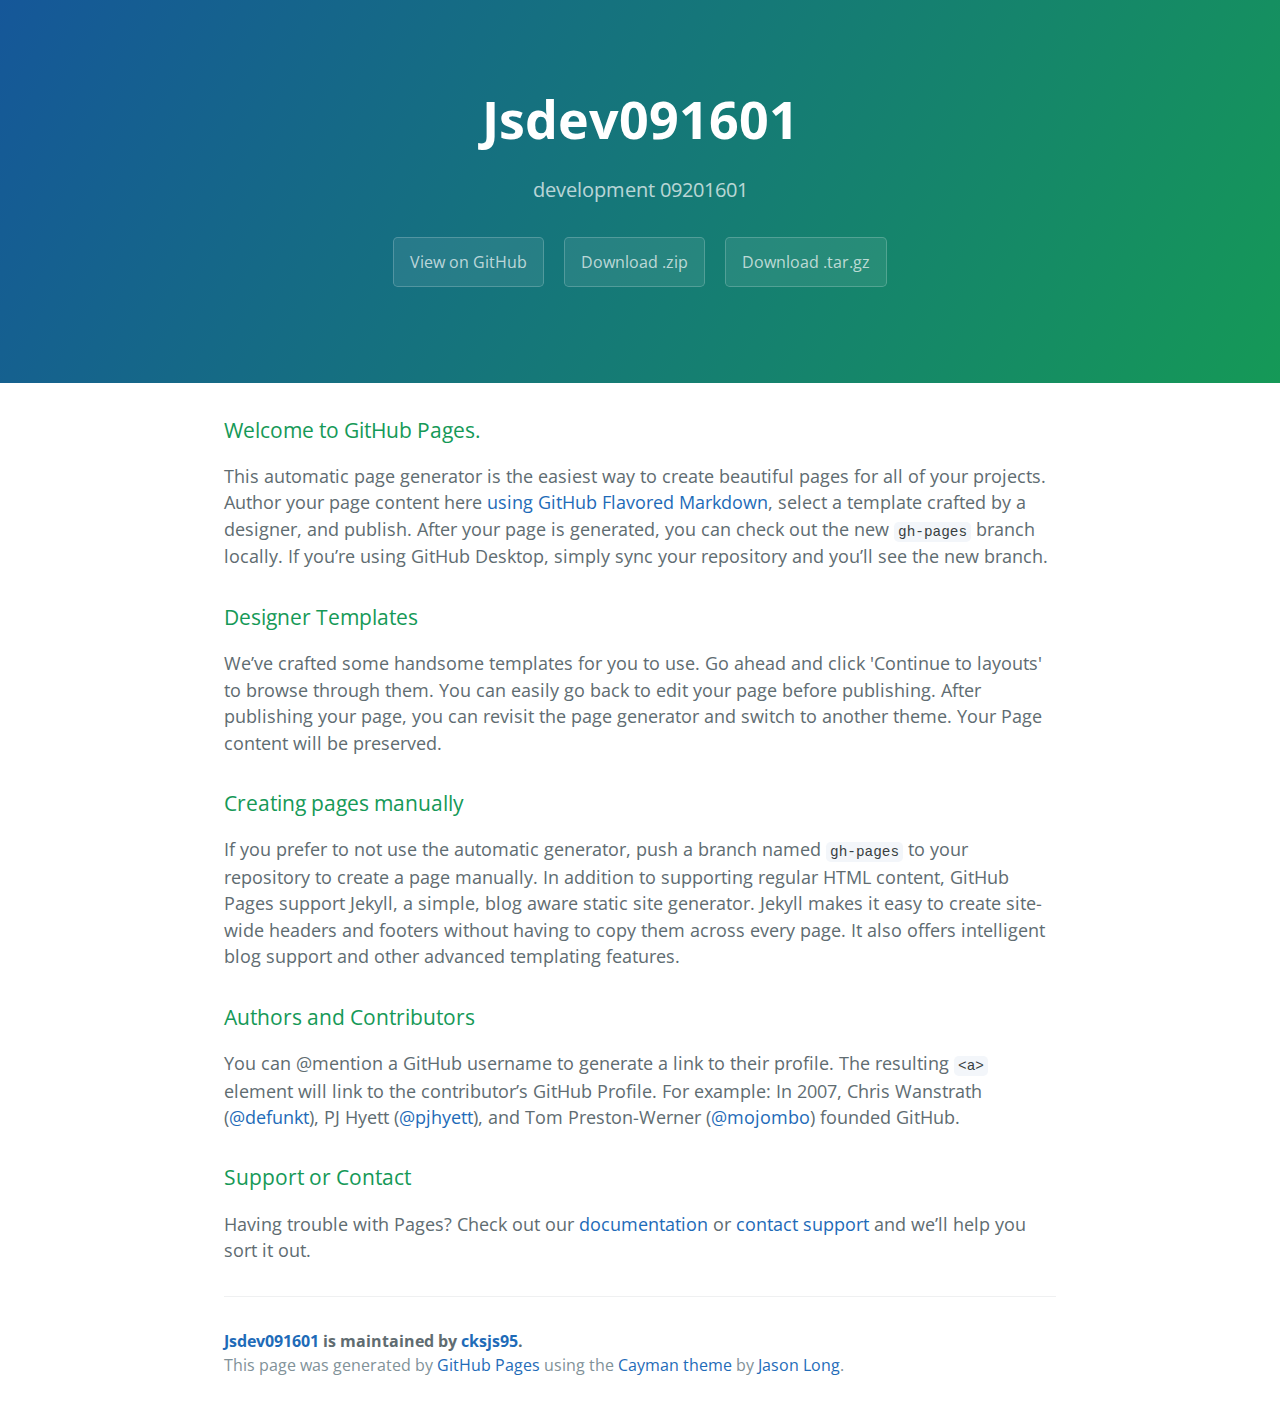
<file: index.html>
<!DOCTYPE html>
<html lang="en-us">
  <head>
    <meta charset="UTF-8">
    <title>Jsdev091601 by cksjs95</title>
    <meta name="viewport" content="width=device-width, initial-scale=1">
    <link rel="stylesheet" type="text/css" href="stylesheets/normalize.css" media="screen">
    <link href='https://fonts.googleapis.com/css?family=Open+Sans:400,700' rel='stylesheet' type='text/css'>
    <link rel="stylesheet" type="text/css" href="stylesheets/stylesheet.css" media="screen">
    <link rel="stylesheet" type="text/css" href="stylesheets/github-light.css" media="screen">
  </head>
  <body>
    <section class="page-header">
      <h1 class="project-name">Jsdev091601</h1>
      <h2 class="project-tagline">development 09201601</h2>
      <a href="https://github.com/cksjs95/jsdev091601" class="btn">View on GitHub</a>
      <a href="https://github.com/cksjs95/jsdev091601/zipball/master" class="btn">Download .zip</a>
      <a href="https://github.com/cksjs95/jsdev091601/tarball/master" class="btn">Download .tar.gz</a>
    </section>

    <section class="main-content">
      <h3>
<a id="welcome-to-github-pages" class="anchor" href="#welcome-to-github-pages" aria-hidden="true"><span aria-hidden="true" class="octicon octicon-link"></span></a>Welcome to GitHub Pages.</h3>

<p>This automatic page generator is the easiest way to create beautiful pages for all of your projects. Author your page content here <a href="https://guides.github.com/features/mastering-markdown/">using GitHub Flavored Markdown</a>, select a template crafted by a designer, and publish. After your page is generated, you can check out the new <code>gh-pages</code> branch locally. If you’re using GitHub Desktop, simply sync your repository and you’ll see the new branch.</p>

<h3>
<a id="designer-templates" class="anchor" href="#designer-templates" aria-hidden="true"><span aria-hidden="true" class="octicon octicon-link"></span></a>Designer Templates</h3>

<p>We’ve crafted some handsome templates for you to use. Go ahead and click 'Continue to layouts' to browse through them. You can easily go back to edit your page before publishing. After publishing your page, you can revisit the page generator and switch to another theme. Your Page content will be preserved.</p>

<h3>
<a id="creating-pages-manually" class="anchor" href="#creating-pages-manually" aria-hidden="true"><span aria-hidden="true" class="octicon octicon-link"></span></a>Creating pages manually</h3>

<p>If you prefer to not use the automatic generator, push a branch named <code>gh-pages</code> to your repository to create a page manually. In addition to supporting regular HTML content, GitHub Pages support Jekyll, a simple, blog aware static site generator. Jekyll makes it easy to create site-wide headers and footers without having to copy them across every page. It also offers intelligent blog support and other advanced templating features.</p>

<h3>
<a id="authors-and-contributors" class="anchor" href="#authors-and-contributors" aria-hidden="true"><span aria-hidden="true" class="octicon octicon-link"></span></a>Authors and Contributors</h3>

<p>You can @mention a GitHub username to generate a link to their profile. The resulting <code>&lt;a&gt;</code> element will link to the contributor’s GitHub Profile. For example: In 2007, Chris Wanstrath (<a href="https://github.com/defunkt" class="user-mention">@defunkt</a>), PJ Hyett (<a href="https://github.com/pjhyett" class="user-mention">@pjhyett</a>), and Tom Preston-Werner (<a href="https://github.com/mojombo" class="user-mention">@mojombo</a>) founded GitHub.</p>

<h3>
<a id="support-or-contact" class="anchor" href="#support-or-contact" aria-hidden="true"><span aria-hidden="true" class="octicon octicon-link"></span></a>Support or Contact</h3>

<p>Having trouble with Pages? Check out our <a href="https://help.github.com/pages">documentation</a> or <a href="https://github.com/contact">contact support</a> and we’ll help you sort it out.</p>

      <footer class="site-footer">
        <span class="site-footer-owner"><a href="https://github.com/cksjs95/jsdev091601">Jsdev091601</a> is maintained by <a href="https://github.com/cksjs95">cksjs95</a>.</span>

        <span class="site-footer-credits">This page was generated by <a href="https://pages.github.com">GitHub Pages</a> using the <a href="https://github.com/jasonlong/cayman-theme">Cayman theme</a> by <a href="https://twitter.com/jasonlong">Jason Long</a>.</span>
      </footer>

    </section>

  
  </body>
</html>
</file>
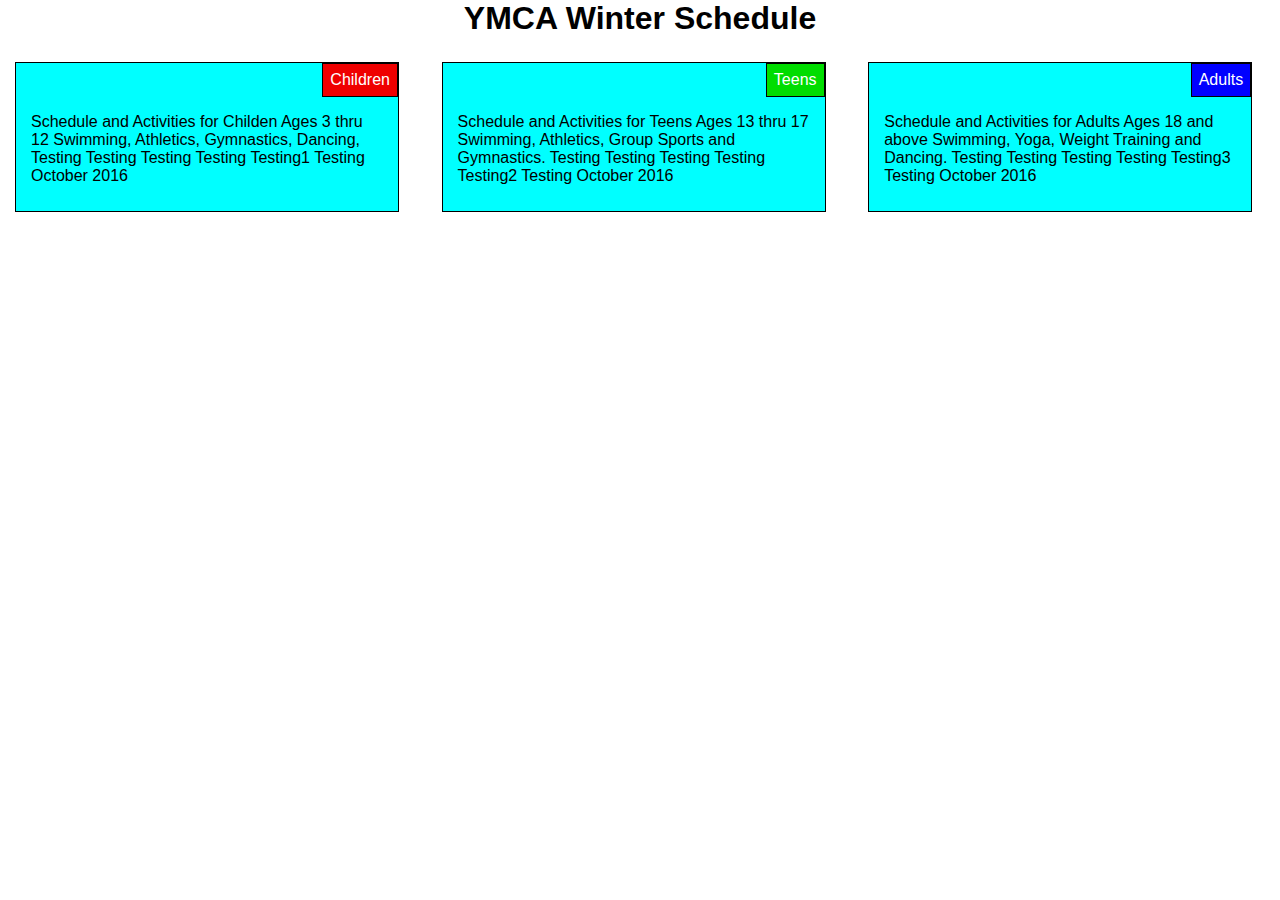
<file: site/module2/index.html>
<!DOCTYPE html>
<html>
<head>
<meta charset="utf-8">
<meta name="viewport" content="width=device-width, initial-scale=1">
<title>YMCA Winter Schedule</title>
<link rel="stylesheet" href="https://cksjs95.github.io/jsdev091601/site/module2/css/styles_mod2.css">
</head>

<body>
<h1>YMCA Winter Schedule</h1>

<div class="row">
  <div class="col-lg-4 col-md-6 col-sm-12">
     <section><p id="p1">Children</p>
        Schedule and Activities for Childen
        Ages 3 thru 12
        Swimming, Athletics, Gymnastics, Dancing, Testing Testing Testing Testing Testing1 Testing October 2016
     </section>
  </div>
  <div class="col-lg-4 col-md-6 col-sm-12">
     <section><p id="p2">Teens</p>
      Schedule and Activities for Teens
      Ages 13 thru 17 
      Swimming, Athletics, Group Sports and Gymnastics. Testing Testing Testing Testing Testing2 Testing October 2016
    </section>
  </div>
  <div class="col-lg-4 col-md-12 col-sm-12">
    <section><p id="p3">Adults</p>
      Schedule and Activities for Adults
      Ages 18 and above
      Swimming, Yoga, Weight Training and Dancing. Testing Testing Testing Testing Testing3 Testing October 2016
    </section>
  </div>
</div>

</body>
</html>
</file>
<file: stylesheets/stylesheet.css>
* {
  box-sizing: border-box; }

body {
  padding: 0;
  margin: 0;
  font-family: "Open Sans", "Helvetica Neue", Helvetica, Arial, sans-serif;
  font-size: 16px;
  line-height: 1.5;
  color: #606c71; }

a {
  color: #1e6bb8;
  text-decoration: none; }
  a:hover {
    text-decoration: underline; }

.btn {
  display: inline-block;
  margin-bottom: 1rem;
  color: rgba(255, 255, 255, 0.7);
  background-color: rgba(255, 255, 255, 0.08);
  border-color: rgba(255, 255, 255, 0.2);
  border-style: solid;
  border-width: 1px;
  border-radius: 0.3rem;
  transition: color 0.2s, background-color 0.2s, border-color 0.2s; }
  .btn + .btn {
    margin-left: 1rem; }

.btn:hover {
  color: rgba(255, 255, 255, 0.8);
  text-decoration: none;
  background-color: rgba(255, 255, 255, 0.2);
  border-color: rgba(255, 255, 255, 0.3); }

@media screen and (min-width: 64em) {
  .btn {
    padding: 0.75rem 1rem; } }

@media screen and (min-width: 42em) and (max-width: 64em) {
  .btn {
    padding: 0.6rem 0.9rem;
    font-size: 0.9rem; } }

@media screen and (max-width: 42em) {
  .btn {
    display: block;
    width: 100%;
    padding: 0.75rem;
    font-size: 0.9rem; }
    .btn + .btn {
      margin-top: 1rem;
      margin-left: 0; } }

.page-header {
  color: #fff;
  text-align: center;
  background-color: #159957;
  background-image: linear-gradient(120deg, #155799, #159957); }

@media screen and (min-width: 64em) {
  .page-header {
    padding: 5rem 6rem; } }

@media screen and (min-width: 42em) and (max-width: 64em) {
  .page-header {
    padding: 3rem 4rem; } }

@media screen and (max-width: 42em) {
  .page-header {
    padding: 2rem 1rem; } }

.project-name {
  margin-top: 0;
  margin-bottom: 0.1rem; }

@media screen and (min-width: 64em) {
  .project-name {
    font-size: 3.25rem; } }

@media screen and (min-width: 42em) and (max-width: 64em) {
  .project-name {
    font-size: 2.25rem; } }

@media screen and (max-width: 42em) {
  .project-name {
    font-size: 1.75rem; } }

.project-tagline {
  margin-bottom: 2rem;
  font-weight: normal;
  opacity: 0.7; }

@media screen and (min-width: 64em) {
  .project-tagline {
    font-size: 1.25rem; } }

@media screen and (min-width: 42em) and (max-width: 64em) {
  .project-tagline {
    font-size: 1.15rem; } }

@media screen and (max-width: 42em) {
  .project-tagline {
    font-size: 1rem; } }

.main-content :first-child {
  margin-top: 0; }
.main-content img {
  max-width: 100%; }
.main-content h1, .main-content h2, .main-content h3, .main-content h4, .main-content h5, .main-content h6 {
  margin-top: 2rem;
  margin-bottom: 1rem;
  font-weight: normal;
  color: #159957; }
.main-content p {
  margin-bottom: 1em; }
.main-content code {
  padding: 2px 4px;
  font-family: Consolas, "Liberation Mono", Menlo, Courier, monospace;
  font-size: 0.9rem;
  color: #383e41;
  background-color: #f3f6fa;
  border-radius: 0.3rem; }
.main-content pre {
  padding: 0.8rem;
  margin-top: 0;
  margin-bottom: 1rem;
  font: 1rem Consolas, "Liberation Mono", Menlo, Courier, monospace;
  color: #567482;
  word-wrap: normal;
  background-color: #f3f6fa;
  border: solid 1px #dce6f0;
  border-radius: 0.3rem; }
  .main-content pre > code {
    padding: 0;
    margin: 0;
    font-size: 0.9rem;
    color: #567482;
    word-break: normal;
    white-space: pre;
    background: transparent;
    border: 0; }
.main-content .highlight {
  margin-bottom: 1rem; }
  .main-content .highlight pre {
    margin-bottom: 0;
    word-break: normal; }
.main-content .highlight pre, .main-content pre {
  padding: 0.8rem;
  overflow: auto;
  font-size: 0.9rem;
  line-height: 1.45;
  border-radius: 0.3rem; }
.main-content pre code, .main-content pre tt {
  display: inline;
  max-width: initial;
  padding: 0;
  margin: 0;
  overflow: initial;
  line-height: inherit;
  word-wrap: normal;
  background-color: transparent;
  border: 0; }
  .main-content pre code:before, .main-content pre code:after, .main-content pre tt:before, .main-content pre tt:after {
    content: normal; }
.main-content ul, .main-content ol {
  margin-top: 0; }
.main-content blockquote {
  padding: 0 1rem;
  margin-left: 0;
  color: #819198;
  border-left: 0.3rem solid #dce6f0; }
  .main-content blockquote > :first-child {
    margin-top: 0; }
  .main-content blockquote > :last-child {
    margin-bottom: 0; }
.main-content table {
  display: block;
  width: 100%;
  overflow: auto;
  word-break: normal;
  word-break: keep-all; }
  .main-content table th {
    font-weight: bold; }
  .main-content table th, .main-content table td {
    padding: 0.5rem 1rem;
    border: 1px solid #e9ebec; }
.main-content dl {
  padding: 0; }
  .main-content dl dt {
    padding: 0;
    margin-top: 1rem;
    font-size: 1rem;
    font-weight: bold; }
  .main-content dl dd {
    padding: 0;
    margin-bottom: 1rem; }
.main-content hr {
  height: 2px;
  padding: 0;
  margin: 1rem 0;
  background-color: #eff0f1;
  border: 0; }

@media screen and (min-width: 64em) {
  .main-content {
    max-width: 64rem;
    padding: 2rem 6rem;
    margin: 0 auto;
    font-size: 1.1rem; } }

@media screen and (min-width: 42em) and (max-width: 64em) {
  .main-content {
    padding: 2rem 4rem;
    font-size: 1.1rem; } }

@media screen and (max-width: 42em) {
  .main-content {
    padding: 2rem 1rem;
    font-size: 1rem; } }

.site-footer {
  padding-top: 2rem;
  margin-top: 2rem;
  border-top: solid 1px #eff0f1; }

.site-footer-owner {
  display: block;
  font-weight: bold; }

.site-footer-credits {
  color: #819198; }

@media screen and (min-width: 64em) {
  .site-footer {
    font-size: 1rem; } }

@media screen and (min-width: 42em) and (max-width: 64em) {
  .site-footer {
    font-size: 1rem; } }

@media screen and (max-width: 42em) {
  .site-footer {
    font-size: 0.9rem; } }
</file>
<file: stylesheets/github-light.css>
/*
The MIT License (MIT)

Copyright (c) 2016 GitHub, Inc.

Permission is hereby granted, free of charge, to any person obtaining a copy
of this software and associated documentation files (the "Software"), to deal
in the Software without restriction, including without limitation the rights
to use, copy, modify, merge, publish, distribute, sublicense, and/or sell
copies of the Software, and to permit persons to whom the Software is
furnished to do so, subject to the following conditions:

The above copyright notice and this permission notice shall be included in all
copies or substantial portions of the Software.

THE SOFTWARE IS PROVIDED "AS IS", WITHOUT WARRANTY OF ANY KIND, EXPRESS OR
IMPLIED, INCLUDING BUT NOT LIMITED TO THE WARRANTIES OF MERCHANTABILITY,
FITNESS FOR A PARTICULAR PURPOSE AND NONINFRINGEMENT. IN NO EVENT SHALL THE
AUTHORS OR COPYRIGHT HOLDERS BE LIABLE FOR ANY CLAIM, DAMAGES OR OTHER
LIABILITY, WHETHER IN AN ACTION OF CONTRACT, TORT OR OTHERWISE, ARISING FROM,
OUT OF OR IN CONNECTION WITH THE SOFTWARE OR THE USE OR OTHER DEALINGS IN THE
SOFTWARE.

*/

.pl-c /* comment */ {
  color: #969896;
}

.pl-c1 /* constant, variable.other.constant, support, meta.property-name, support.constant, support.variable, meta.module-reference, markup.raw, meta.diff.header */,
.pl-s .pl-v /* string variable */ {
  color: #0086b3;
}

.pl-e /* entity */,
.pl-en /* entity.name */ {
  color: #795da3;
}

.pl-smi /* variable.parameter.function, storage.modifier.package, storage.modifier.import, storage.type.java, variable.other */,
.pl-s .pl-s1 /* string source */ {
  color: #333;
}

.pl-ent /* entity.name.tag */ {
  color: #63a35c;
}

.pl-k /* keyword, storage, storage.type */ {
  color: #a71d5d;
}

.pl-s /* string */,
.pl-pds /* punctuation.definition.string, string.regexp.character-class */,
.pl-s .pl-pse .pl-s1 /* string punctuation.section.embedded source */,
.pl-sr /* string.regexp */,
.pl-sr .pl-cce /* string.regexp constant.character.escape */,
.pl-sr .pl-sre /* string.regexp source.ruby.embedded */,
.pl-sr .pl-sra /* string.regexp string.regexp.arbitrary-repitition */ {
  color: #183691;
}

.pl-v /* variable */ {
  color: #ed6a43;
}

.pl-id /* invalid.deprecated */ {
  color: #b52a1d;
}

.pl-ii /* invalid.illegal */ {
  color: #f8f8f8;
  background-color: #b52a1d;
}

.pl-sr .pl-cce /* string.regexp constant.character.escape */ {
  font-weight: bold;
  color: #63a35c;
}

.pl-ml /* markup.list */ {
  color: #693a17;
}

.pl-mh /* markup.heading */,
.pl-mh .pl-en /* markup.heading entity.name */,
.pl-ms /* meta.separator */ {
  font-weight: bold;
  color: #1d3e81;
}

.pl-mq /* markup.quote */ {
  color: #008080;
}

.pl-mi /* markup.italic */ {
  font-style: italic;
  color: #333;
}

.pl-mb /* markup.bold */ {
  font-weight: bold;
  color: #333;
}

.pl-md /* markup.deleted, meta.diff.header.from-file */ {
  color: #bd2c00;
  background-color: #ffecec;
}

.pl-mi1 /* markup.inserted, meta.diff.header.to-file */ {
  color: #55a532;
  background-color: #eaffea;
}

.pl-mdr /* meta.diff.range */ {
  font-weight: bold;
  color: #795da3;
}

.pl-mo /* meta.output */ {
  color: #1d3e81;
}
</file>
